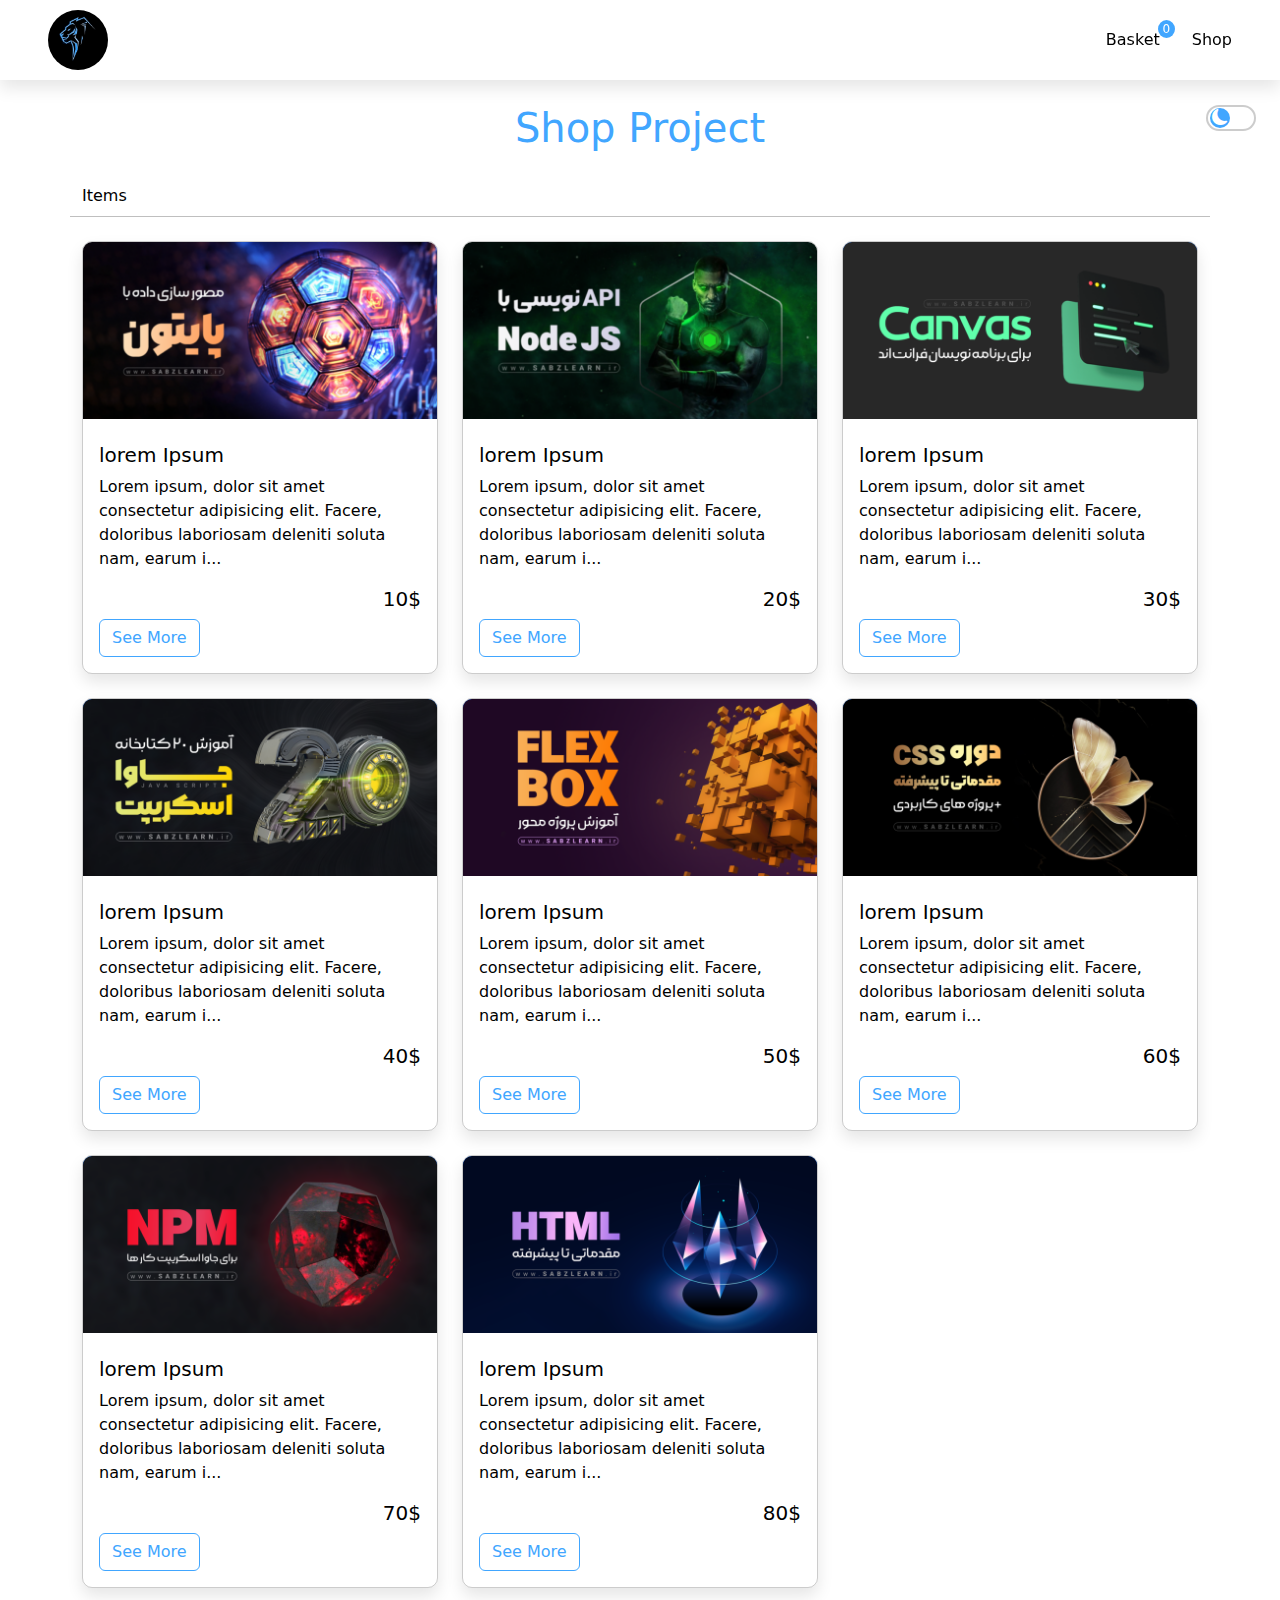
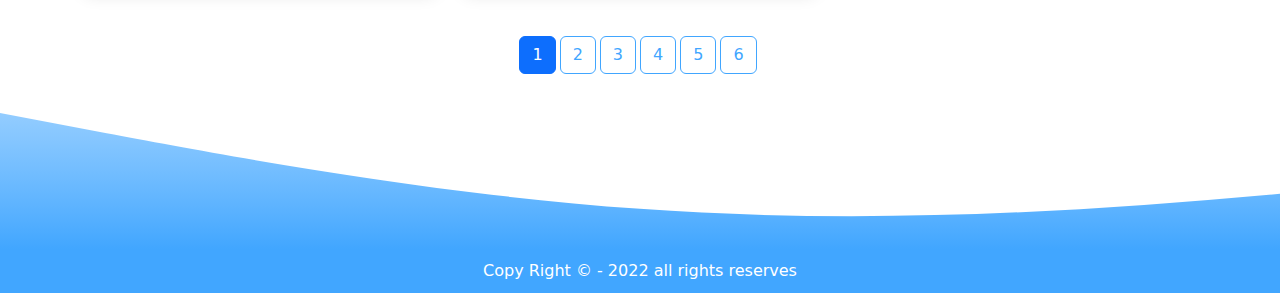
<file: index.html>
<!DOCTYPE html>
<html lang="en">
<head>
    <meta charset="UTF-8">
    <meta http-equiv="X-UA-Compatible" content="IE=edge">
    <meta name="viewport" content="width=device-width, initial-scale=1.0">
    <!-- BootStrap Icon CDN-->
    <link rel="stylesheet" href="https://cdn.jsdelivr.net/npm/bootstrap-icons@1.8.3/font/bootstrap-icons.css">
    <!-- BootStrap Stylesheet -->
    <link rel="stylesheet" href="./Source/BootStrap/Css/bootstrap.min.css">
    <!-- Main Css Stylesheet -->
    <link rel="stylesheet" href="./Source/Css/style.css">
    <title>Shop Project</title>
</head>
<body>
    <section id="header" class="container-fluid">
        <div class="costumized-scroll-bar"></div>

        <div class="logo-container ms-3 ms-md-5">
            <a href="index.html">
                <img class="img-fluid" src="./Source/Media/Img/logo/logo.png" alt="logo">
            </a>
        </div>
        <ul class="navbar-container me-3 me-md-5 pt-3">
            <a href="./cart.html"><li class="navbar-item me-2">Basket <div class="basket-items-count">0</div></li></a>
            <a href="./index.html"><li class="navbar-item ms-4">Shop</li></a>
        </ul>
    </section>

    <section id="body" class="container-fluid">
        <h1 class="title text-center py-4">Shop Project</h1>

        <div class="theme-container me-3 me-md-4">
            <div class="ball">
                <i class="theme-icon bi bi-moon-fill"></i>
            </div>
        </div>
        
        <div class="container">
            <div class="row mb-2">
                <div class="items-title col-12 m-auto">Items</div>
                <hr class="line mt-2">
            </div>
            <div class="shop-items-container row">

                <!-- card item EX:
                <div class="card-item-contianer col-12 col-md-6 col-lg-4 mb-3">
                    <div class="card-item">
                        <div class="card-item-img-container bg-primary">
                            <img class="img-fluid w-100" src="./Source/Media/Img/shop-items-imgs/card-img-1.png">
                        </div>
                        <div class="card-item-info p-3">
                            <h5 class="card-item-title my-2">Title</h5>
                            <div class="card-item-description mb-3">Lorem ipsum, dolor sit amet consectetur adipisicing elit. Facere, doloribus laboriosam deleniti soluta nam, earum ipsam, voluptatibus ipsum cum nihil temporibus tempora commodi sunt expedita voluptate voluptatem. Debitis, voluptate quia.</div>
                            <h5 class="card-item-price text-end">Price$</h5>
                            <a href="./discription.html?id='+ item.id +'" class="card-item-btn btn" title="Click to see more info">See More</a>
                        </div>
                    </div>
                </div> -->

            </div>
            <div class="row my-4">
                <div class="pagiantion-btns-container col-12 text-center">
                    <!-- Btn EX:
                    <button class="pagiantion-btn btn btn-outline-primary">1</button> -->
                </div>
            </div>
        </div>
    </section>
    
    <section id="footer">
        <svg id="wave" style="transform:rotate(0deg); transition: 0.3s" viewBox="0 0 1440 170" version="1.1" xmlns="http://www.w3.org/2000/svg"><defs><linearGradient id="sw-gradient-0" x1="0" x2="0" y1="1" y2="0"><stop stop-color="rgba(65, 166, 255, 1)" offset="0%"></stop><stop stop-color="rgba(111.664, 187.858, 255, 0.7)" offset="100%"></stop></linearGradient></defs><path style="transform:translate(0, 0px); opacity:1" fill="url(#sw-gradient-0)" d="M0,17L120,39.7C240,62,480,108,720,124.7C960,142,1200,130,1440,107.7C1680,85,1920,51,2160,51C2400,51,2640,85,2880,82.2C3120,79,3360,40,3600,39.7C3840,40,4080,79,4320,96.3C4560,113,4800,108,5040,87.8C5280,68,5520,34,5760,22.7C6000,11,6240,23,6480,31.2C6720,40,6960,45,7200,42.5C7440,40,7680,28,7920,22.7C8160,17,8400,17,8640,25.5C8880,34,9120,51,9360,51C9600,51,9840,34,10080,22.7C10320,11,10560,6,10800,22.7C11040,40,11280,79,11520,90.7C11760,102,12000,85,12240,87.8C12480,91,12720,113,12960,121.8C13200,130,13440,125,13680,102C13920,79,14160,40,14400,34C14640,28,14880,57,15120,62.3C15360,68,15600,51,15840,48.2C16080,45,16320,57,16560,51C16800,45,17040,23,17160,11.3L17280,0L17280,170L17160,170C17040,170,16800,170,16560,170C16320,170,16080,170,15840,170C15600,170,15360,170,15120,170C14880,170,14640,170,14400,170C14160,170,13920,170,13680,170C13440,170,13200,170,12960,170C12720,170,12480,170,12240,170C12000,170,11760,170,11520,170C11280,170,11040,170,10800,170C10560,170,10320,170,10080,170C9840,170,9600,170,9360,170C9120,170,8880,170,8640,170C8400,170,8160,170,7920,170C7680,170,7440,170,7200,170C6960,170,6720,170,6480,170C6240,170,6000,170,5760,170C5520,170,5280,170,5040,170C4800,170,4560,170,4320,170C4080,170,3840,170,3600,170C3360,170,3120,170,2880,170C2640,170,2400,170,2160,170C1920,170,1680,170,1440,170C1200,170,960,170,720,170C480,170,240,170,120,170L0,170Z"></path></svg>      
        <div class="copy-right text-center">Copy Right © - 2022 all rights reserves</div>
    </section>

    <!-- BootStrap Js -->
    <script src="./Source/BootStrap/Js/bootstrap.bundle.js"></script>
    <!-- Main Script -->
    <script src="./Source/Js/script.js"></script>
</body>
</html>
</file>
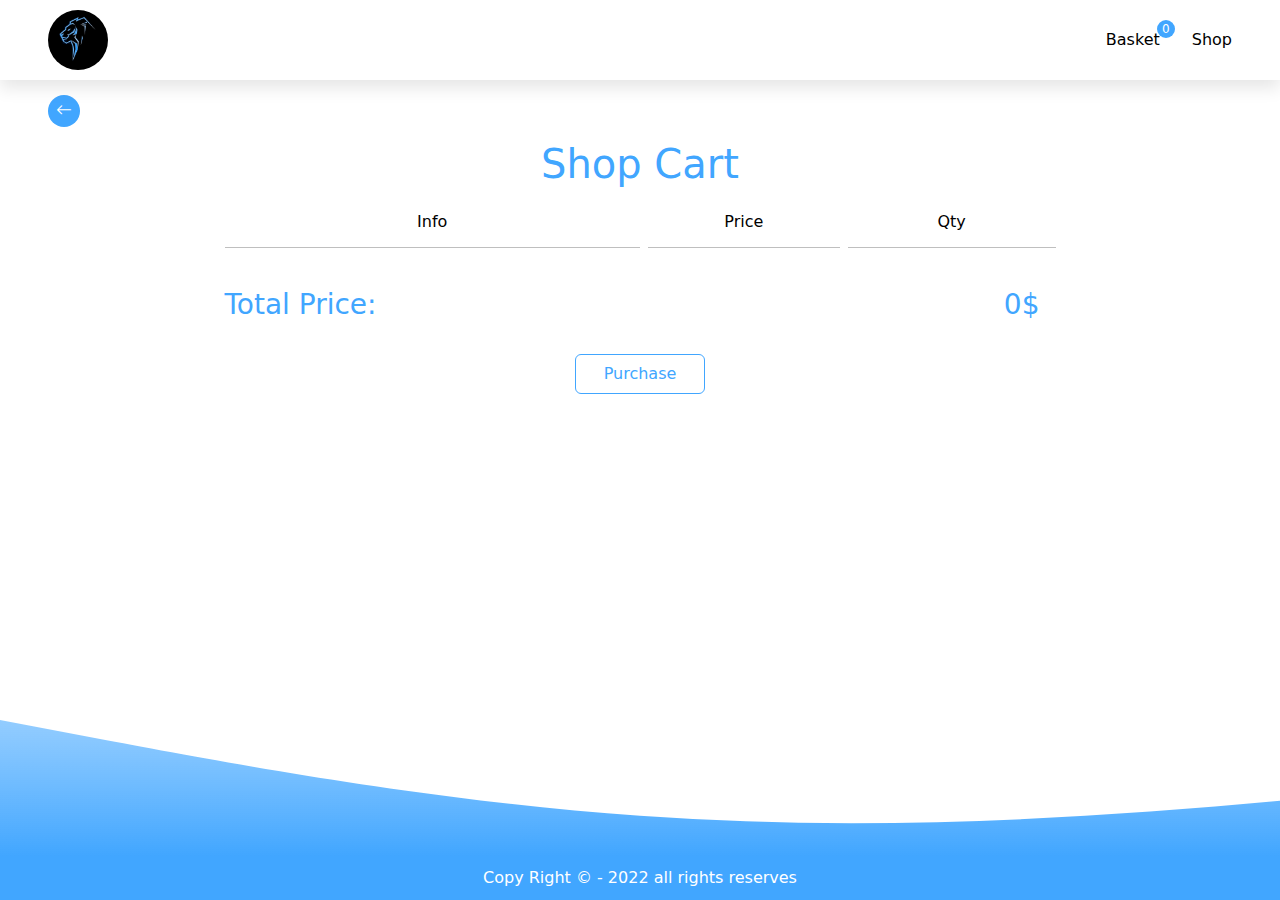
<file: cart.html>
<!DOCTYPE html>
<html lang="en">
<head>
    <meta charset="UTF-8">
    <meta http-equiv="X-UA-Compatible" content="IE=edge">
    <meta name="viewport" content="width=device-width, initial-scale=1.0">
    <!-- BootStrap Icon CDN-->
    <link rel="stylesheet" href="https://cdn.jsdelivr.net/npm/bootstrap-icons@1.8.3/font/bootstrap-icons.css">
    <!-- BootStrap Stylesheet -->
    <link rel="stylesheet" href="./Source/BootStrap/Css/bootstrap.min.css">
    <!-- Main Css Stylesheet -->
    <link rel="stylesheet" href="./Source/Css/cartStyle.css">
    <title>Shop cart</title>
</head>
<body>
    <section id="header" class="container-fluid">
        <div class="costumized-scroll-bar"></div>

        <div class="logo-container ms-3 ms-md-5">
            <a href="index.html">
                <img class="img-fluid" src="./Source/Media/Img/logo/logo.png" alt="logo">
            </a>
        </div>
        <ul class="navbar-container me-3 me-md-5 pt-3">
            <a href="./cart.html"><li class="navbar-item me-2">Basket <div class="basket-items-count">0</div></li></a>
            <a href="./index.html"><li class="navbar-item ms-4">Shop</li></a>
        </ul>
    </section>

    <section id="body">
        <div class="alerts-container">
            <!-- red alert EX: -->
            <!-- <span class="alert red-alert hide">
                <span class="warning-icon bi bi-info-circle-fill"></span>
                <span class="msg">Item removed from basket</span>
                <span class="close-btn bi bi-x-lg"></span>
            </span> -->
    
            <!-- green alert EX:
            <span class="alert green-alert hide">
                <span class="warning-icon bi bi-check-circle-fill"></span>
                <span class="msg">Changes are seved successfully</span>
                <span class="close-btn bi bi-x-lg"></span>
            </span> -->
        </div>

        <div class="back-btn ms-4 ms-md-5">
            <button class="go-back-btn"><i class="bi bi-arrow-left"></i></button>
        </div>

        <h1 class="title text-center">Shop Cart</h1>

        <div class="cart-container container pt-3">
            <div class="cart-header-container row">
                <div class="cart-header col-12 col-md-11 col-lg-9 d-flex m-auto">
                    <h6 class="cart-header-info text-center mb-0">
                        Info
                        <hr>
                    </h6>
                    <h6 class="cart-header-price text-center mb-0 px-2">
                        Price
                        <hr>
                    </h6>
                    <h6 class="cart-header-quantity text-center mb-0">
                        Qty
                        <hr>
                    </h6>
                </div>
            </div>
            <div class="cart-body-container row">

                <!-- cart item EX:
                <div class="cart-item col-12 col-md-11 col-lg-9 d-flex m-auto">                    
                    <div class="cart-item-info d-flex">
                        <div class="cart-item-img">
                            <img class="img-fluid" src="./Source/Media/Img/shop-items-imgs/card-img-9.png">
                        </div>
                        <div class="cart-item-title d-flex">title</div>
                    </div>
                    <div class="cart-item-price text-center">200$</div>
                    <div class="cart-item-quantity">
                        <div class="item-quantity m-auto d-flex">
                            <i class="bi bi-trash"></i>
                            <i class="bi bi-dash"></i>
                            <span class="cart-item-count px-2">1</span>
                            <i class="bi bi-plus"></i>
                        </div>
                    </div>
                </div> -->

            </div>
            <div class="cart-footer-container row mb-5 pb-4">
                <div class="cart-footer col-12 col-md-11 col-lg-9 d-flex m-auto pt-4">
                    <div class="cart-total-price">
                        <h3 class="total-price-title">Total Price:</h3>                
                        <h3 class="total-price me-3">0$</h3>
                    </div>
                </div>
                <div class="col-12 col-md-11 col-lg-9 d-flex m-auto pt-4 mb-5">
                    <button class="purchase-btn btn m-auto">Purchase</button>
                </div>
            </div>
        </div>
    </section>

    <section id="footer">
        <svg id="wave" style="transform:rotate(0deg); transition: 0.3s" viewBox="0 0 1440 170" version="1.1" xmlns="http://www.w3.org/2000/svg"><defs><linearGradient id="sw-gradient-0" x1="0" x2="0" y1="1" y2="0"><stop stop-color="rgba(65, 166, 255, 1)" offset="0%"></stop><stop stop-color="rgba(111.664, 187.858, 255, 0.7)" offset="100%"></stop></linearGradient></defs><path style="transform:translate(0, 0px); opacity:1" fill="url(#sw-gradient-0)" d="M0,17L120,39.7C240,62,480,108,720,124.7C960,142,1200,130,1440,107.7C1680,85,1920,51,2160,51C2400,51,2640,85,2880,82.2C3120,79,3360,40,3600,39.7C3840,40,4080,79,4320,96.3C4560,113,4800,108,5040,87.8C5280,68,5520,34,5760,22.7C6000,11,6240,23,6480,31.2C6720,40,6960,45,7200,42.5C7440,40,7680,28,7920,22.7C8160,17,8400,17,8640,25.5C8880,34,9120,51,9360,51C9600,51,9840,34,10080,22.7C10320,11,10560,6,10800,22.7C11040,40,11280,79,11520,90.7C11760,102,12000,85,12240,87.8C12480,91,12720,113,12960,121.8C13200,130,13440,125,13680,102C13920,79,14160,40,14400,34C14640,28,14880,57,15120,62.3C15360,68,15600,51,15840,48.2C16080,45,16320,57,16560,51C16800,45,17040,23,17160,11.3L17280,0L17280,170L17160,170C17040,170,16800,170,16560,170C16320,170,16080,170,15840,170C15600,170,15360,170,15120,170C14880,170,14640,170,14400,170C14160,170,13920,170,13680,170C13440,170,13200,170,12960,170C12720,170,12480,170,12240,170C12000,170,11760,170,11520,170C11280,170,11040,170,10800,170C10560,170,10320,170,10080,170C9840,170,9600,170,9360,170C9120,170,8880,170,8640,170C8400,170,8160,170,7920,170C7680,170,7440,170,7200,170C6960,170,6720,170,6480,170C6240,170,6000,170,5760,170C5520,170,5280,170,5040,170C4800,170,4560,170,4320,170C4080,170,3840,170,3600,170C3360,170,3120,170,2880,170C2640,170,2400,170,2160,170C1920,170,1680,170,1440,170C1200,170,960,170,720,170C480,170,240,170,120,170L0,170Z"></path></svg>
        <div class="copy-right text-center">Copy Right © - 2022 all rights reserves</div>
    </section>

    <!-- BootStrap Js -->
    <script src="./Source/BootStrap/Js/bootstrap.bundle.js"></script>
    <!-- Main Script -->
    <script src="./Source/Js/cartScript.js"></script>
</body>
</html>
</file>
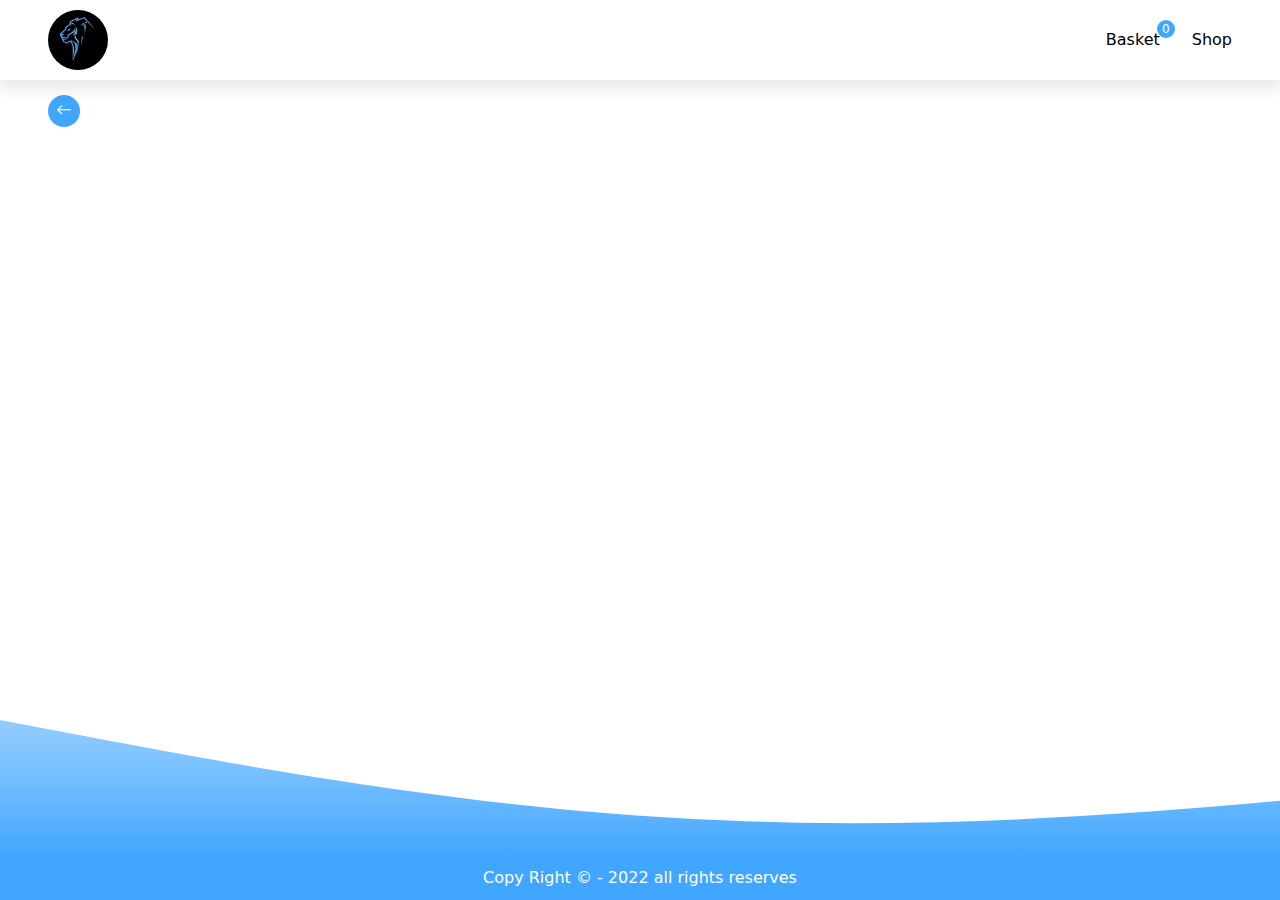
<file: discription.html>
<!DOCTYPE html>
<html lang="en">
<head>
    <meta charset="UTF-8">
    <meta http-equiv="X-UA-Compatible" content="IE=edge">
    <meta name="viewport" content="width=device-width, initial-scale=1.0">
    <!-- BootStrap Icon CDN-->
    <link rel="stylesheet" href="https://cdn.jsdelivr.net/npm/bootstrap-icons@1.8.3/font/bootstrap-icons.css">
    <!-- BootStrap Stylesheet -->
    <link rel="stylesheet" href="./Source/BootStrap/Css/bootstrap.min.css">
    <!-- Main Css Stylesheet -->
    <link rel="stylesheet" href="./Source/Css/discriptionStyle.css">
    <title>Item Discription</title>
</head>
<body>
    <section id="header" class="container-fluid">
        <div class="costumized-scroll-bar"></div>

        <div class="logo-container ms-3 ms-md-5">
            <a href="index.html">
                <img class="img-fluid" src="./Source/Media/Img/logo/logo.png" alt="logo">
            </a>
        </div>
        <ul class="navbar-container me-3 me-md-5 pt-3">
            <a href="./cart.html"><li class="navbar-item me-2">Basket <div class="basket-items-count">0</div></li></a>
            <a href="./index.html"><li class="navbar-item ms-4">Shop</li></a>
        </ul>
    </section>

    <section id="body">
        <div class="alerts-container">
            <!-- red alert EX: -->
            <!-- <span class="alert red-alert hide">
                <span class="warning-icon bi bi-info-circle-fill"></span>
                <span class="msg">Item already exists in basket</span>
                <span class="close-btn bi bi-x-lg"></span>
            </span> -->
    
            <!-- green alert EX:
            <span class="alert green-alert hide">
                <span class="warning-icon bi bi-bag-check-fill"></span>
                <span class="msg">Item added to your basket</span>
                <span class="close-btn bi bi-x-lg"></span>
            </span> -->
        </div>

        <div class="back-btn ms-4 ms-md-5">
            <button class="go-back-btn"><i class="bi bi-arrow-left"></i></button>
        </div>

        <div class="card-item-container container">
            <div class="row">
                <div class="col-12 col-lg-6">
                    <div class="img-container text-center">
                        <img src="./Source/Media/Img/shop-items-imgs/card-img-5.png">
                    </div>
                </div>
                <div class="card-item-info-container m-auto col-11 col-lg-6 mt-4 mt-lg-1">
                    <div>
                        <h4 class="card-item-title">Title</h4>
                    </div>
                    <div class="card-item-discription">Lorem ipsum dolor sit amet consectetur adipisicing elit. Nesciunt nostrum quibusdam dignissimos voluptate expedita, soluta suscipit voluptatum vitae debitis mollitia recusandae enim dicta, cumque iure quisquam atque, quis consectetur totam?
                        Lorem ipsum dolor sit amet consectetur adipisicing elit. Tempora, voluptatibus perspiciatis. Vitae inventore error quibusdam molestias, esse dolore magni. Quas eligendi sequi ea numquam quod quibusdam tenetur velit quos. Officiis.
                    </div>
                </div>
                <div class="card-item-button text-end col-11 mt-4 mt-lg-5 m-auto">
                    <button class="card-item-basket-btn btn button-loading"><span class="button-text">Add to basket</span></button>
                </div>
            </div>
        </div>
    </section>

    <section id="footer">
        <svg id="wave" style="transform:rotate(0deg); transition: 0.3s" viewBox="0 0 1440 170" version="1.1" xmlns="http://www.w3.org/2000/svg"><defs><linearGradient id="sw-gradient-0" x1="0" x2="0" y1="1" y2="0"><stop stop-color="rgba(65, 166, 255, 1)" offset="0%"></stop><stop stop-color="rgba(111.664, 187.858, 255, 0.7)" offset="100%"></stop></linearGradient></defs><path style="transform:translate(0, 0px); opacity:1" fill="url(#sw-gradient-0)" d="M0,17L120,39.7C240,62,480,108,720,124.7C960,142,1200,130,1440,107.7C1680,85,1920,51,2160,51C2400,51,2640,85,2880,82.2C3120,79,3360,40,3600,39.7C3840,40,4080,79,4320,96.3C4560,113,4800,108,5040,87.8C5280,68,5520,34,5760,22.7C6000,11,6240,23,6480,31.2C6720,40,6960,45,7200,42.5C7440,40,7680,28,7920,22.7C8160,17,8400,17,8640,25.5C8880,34,9120,51,9360,51C9600,51,9840,34,10080,22.7C10320,11,10560,6,10800,22.7C11040,40,11280,79,11520,90.7C11760,102,12000,85,12240,87.8C12480,91,12720,113,12960,121.8C13200,130,13440,125,13680,102C13920,79,14160,40,14400,34C14640,28,14880,57,15120,62.3C15360,68,15600,51,15840,48.2C16080,45,16320,57,16560,51C16800,45,17040,23,17160,11.3L17280,0L17280,170L17160,170C17040,170,16800,170,16560,170C16320,170,16080,170,15840,170C15600,170,15360,170,15120,170C14880,170,14640,170,14400,170C14160,170,13920,170,13680,170C13440,170,13200,170,12960,170C12720,170,12480,170,12240,170C12000,170,11760,170,11520,170C11280,170,11040,170,10800,170C10560,170,10320,170,10080,170C9840,170,9600,170,9360,170C9120,170,8880,170,8640,170C8400,170,8160,170,7920,170C7680,170,7440,170,7200,170C6960,170,6720,170,6480,170C6240,170,6000,170,5760,170C5520,170,5280,170,5040,170C4800,170,4560,170,4320,170C4080,170,3840,170,3600,170C3360,170,3120,170,2880,170C2640,170,2400,170,2160,170C1920,170,1680,170,1440,170C1200,170,960,170,720,170C480,170,240,170,120,170L0,170Z"></path></svg>
        <div class="copy-right text-center">Copy Right © - 2022 all rights reserves</div>
    </section>

    <!-- BootStrap Js -->
    <script src="./Source/BootStrap/Js/bootstrap.bundle.js"></script>
    <!-- Main Script -->
    <script src="./Source/Js/discriptionScript.js"></script>
</body>
</html>
</file>
<file: Source/Css/style.css>
*{
    box-sizing: border-box;
    padding: 0;
    margin: 0;
}

:root{
    /* light */
    --theme-background:#ffffff;
    --primary-color:#41a6ff;
    --secondary-color:#ffd662;
    --text-color:#000;
    --box-shadow:rgba(0, 0, 0, 0.102);
    --border-color:#00000033;
    --btn-hover:#ffffff;

    /* dark */
    --theme-background:#000;
    --primary-color:#41a6ff;
    --secondary-color:#ffd662;
    --text-color:#f5f5f5;
    --box-shadow: #ffffff33;
    --border-color:#ffffff4d;
    --btn-hover:#ffffff; 
}

body{
    background-color: var(--theme-background);
}

/* Header */
#header{
    background-color: var(--theme-background);
    box-shadow: 0 .5rem 1rem var(--box-shadow);
    color: var(--text-color);
    display: flex; 
    justify-content: space-between;
    align-items: center;   
    padding: 10px 0px;
    z-index: 9999;
    position: sticky;
    top: 0;
}

.costumized-scroll-bar{
    background-color: var(--primary-color);
    border-radius: 15px;
    height: 3px;
    width: 0;
    position: fixed;
    top: 0;
    transition: 0.1s;
}

#header .logo-container{
    border-radius: 50%;
    overflow: hidden;
    cursor: pointer;
    height: 60px;
    width: 60px;
}

.logo-container img{
    transform:scale(1.6);
}

#header .navbar-container{
    list-style-type: none;
    display: flex;
}

.navbar-container .navbar-item{
    position: relative;
    cursor: pointer;
}

.navbar-container a{
    text-decoration: none;
    color: var(--text-color);
}

.navbar-item::after{
    content: "";
    background-color: var(--primary-color);
    position: absolute;
    bottom: -5px;
    right: 0px;
    border-radius: 15px;
    height: 2px;
    width: 0;
    transition: 0.6s;
}

.navbar-item:hover::after{
    width: 60%;
}

.navbar-item::before{
    content: "";
    background-color: var(--text-color);
    position: absolute;
    bottom: -1px;
    right: 0px;
    border-radius: 15px;
    height: 2px;
    width: 0;
    transition: 0.3s;
}

.navbar-item:hover::before{
    width: 40%;
}

.basket-items-count{
    background-color: var(--primary-color);
    color: var(--btn-hover);
    display: flex;
    align-items: center;
    justify-content: center;
    border-radius: 50%;
    position: absolute;
    right: -15px;
    top: -8px;
    font-size: 12px;
    height: 18px;
    width: 17px;
}

/* Body */
#body{
    position: relative;
}

.title{
    color: var(--primary-color);
    font-weight: 400;
}

/* theme button */
.theme-container{
    background-color: var(--theme-background);
    border: 2px solid var(--border-color);
    position: absolute;
    right: 0;
    top:25px;
    border-radius: 20px;
    cursor: pointer;
    height: 26px;
    width: 50px;
    display: flex;
    align-items: center;
}

.ball{
    transform: translateX(-2px);
    background-color: var(--primary-color);
    border-radius: 50%;
    margin: 0px 4px;
    z-index: 100;
    height: 20px;
    width: 20px;
    display:flex;
    align-items: center;
    justify-content: center;
    transition: 0.3s;
}

.theme-container .bi-moon-fill{
    color: var(--theme-background);
    display: inline-block;
    opacity: 1;
    transition: 0.3s;
}

.theme-container .bi-brightness-alt-high-fill{
    color: var(--theme-background);
    display: inline-block;
    font-size: 14px;
    transition: 0.3s;
}

.line,
.items-title{
    color: var(--text-color);
}

/* card */
.card-item{
    box-shadow: 0 .5rem 1rem var(--box-shadow);
    border: 1px solid var(--border-color);
    color: var(--text-color);
    border-radius: 10px;
    overflow: hidden;
    transition: 0.2s;
}

.card-item:hover{
    transform: translateY(-6px);
}

.card-item-btn{
    border-color: var(--primary-color);
    color: var(--primary-color);
    transition: 0.1s;
}

.card-item-btn:hover{
    background-color: var(--primary-color);
    border-color: var(--primary-color);
    color: var(--btn-hover);
}

.card-item-btn:focus{
    transform: scale(0.9);
}

/* pagiantion */
.pagiantion-btn{
    border-color: var(--primary-color);
    color: var(--primary-color);
    transition: 0.1
}

.pagiantion-btn:hover{
    background-color: var(--primary-color);
    border-color: var(--primary-color);
    color: var(--btn-hover);
    transform: scale(1.08);
}

/* Footer */
.copy-right{
    background-color: var(--primary-color);
    color: white;
    padding: 10px;
}
</file>
<file: Source/Css/cartStyle.css>
*{
    box-sizing: border-box;
    padding: 0;
    margin: 0;
}

:root{
    /* light */
    --theme-background:#ffffff;
    --primary-color:#41a6ff;
    --secondary-color:#ffd662;
    --text-color:#000;
    --box-shadow:rgba(0, 0, 0, 0.102);
    --border-color:#00000033;
    --btn-hover:#ffffff;

    /* dark */
    --theme-background:#000;
    --primary-color:#41a6ff;
    --secondary-color:#ffd662;
    --text-color:#f5f5f5;
    --box-shadow: #ffffff33;
    --border-color:#ffffff4d;
    --btn-hover:#ffffff; 
}

body{
    background-color: var(--theme-background);
}

/* alert */
.alerts-container{
    position: fixed;
    top: 30px;
    left: 20px;
    z-index: 10000;
    display: flex;
    flex-direction: column;
}

.alert{
    background-color: var(--theme-background);
    border: 1px solid var(--border-color);
    overflow: hidden;
}

.alert .msg{
    color: var(--text-color);
    margin: 0px 18px 0px 7px;
}

.alert .close-btn{
    color: var(--text-color);
    position: absolute;
    cursor: pointer;
    right: 10px;
    top: 50%;
    transform: translateY(-50%);
}

.red-alert{
    border-left:5px solid rgb(255, 29, 29);
}

.red-alert .warning-icon{
    color: rgb(255, 29, 29);
}

.green-alert{
    border-left:5px solid rgb(0, 195, 0)
}

.green-alert .warning-icon{
    color: rgb(0, 195, 0);
}

.alert.show{
    animation: show-slide 0.6s ease forwards ;
}

@keyframes show-slide{
    0%{
        transform: translateX(-100%);
    }
    50%{
        transform: translateX(5%);
    }
    100%{
        transform: translateX(0%);
    }
}

.alert.hide{
    animation: hide-slide 0.6s ease forwards ;
}

@keyframes hide-slide{
    0%{
        transform: translateX(0%);
    }
    50%{
        transform: translateX(5%);
    }
    100%{
        transform: translateX(-120%);
    }
}

/* Header */
#header{
    background-color: var(--theme-background);
    box-shadow: 0 .5rem 1rem var(--box-shadow);
    color: var(--text-color);
    display: flex; 
    justify-content: space-between;
    align-items: center;   
    padding: 10px 0px;
    z-index: 9999;
    position: sticky;
    top: 0;
}

.costumized-scroll-bar{
    background-color: var(--primary-color);
    border-radius: 15px;
    height: 3px;
    width: 0;
    position: fixed;
    top: 0;
    transition: 0.1s;
}

#header .logo-container{
    border-radius: 50%;
    overflow: hidden;
    cursor: pointer;
    height: 60px;
    width: 60px;
}

.logo-container img{
    transform:scale(1.6);
}

#header .navbar-container{
    list-style-type: none;
    display: flex;
}

.navbar-container a{
    text-decoration: none;
    color: var(--text-color);
}

.navbar-container .navbar-item{
    position: relative;
    cursor: pointer;
}

.navbar-item::after{
    content: "";
    background-color: var(--primary-color);
    position: absolute;
    bottom: -5px;
    right: 0px;
    border-radius: 15px;
    height: 2px;
    width: 0;
    transition: 0.6s;
}

.navbar-item:hover::after{
    width: 60%;
}

.navbar-item::before{
    content: "";
    background-color: var(--text-color);
    position: absolute;
    bottom: -1px;
    right: 0px;
    border-radius: 15px;
    height: 2px;
    width: 0;
    transition: 0.3s;
}

.navbar-item:hover::before{
    width: 40%;
}

.basket-items-count{
    background-color: var(--primary-color);
    color: var(--btn-hover);
    display: flex;
    align-items: center;
    justify-content: center;
    border-radius: 50%;
    position: absolute;
    right: -15px;
    top: -8px;
    font-size: 12px;
    height: 18px;
    width: 18px;
}

/* Body */
.back-btn{
    position: absolute;
    margin-top: 15px;
}

.back-btn button{
    background-color: var(--primary-color);
    color: var(--btn-hover);
    border-radius: 50%;
    padding: 4px 8px;
    border: none;
    transition: 0.2s;
}

.back-btn button:hover{
    transform: scale(1.08);
}

.back-btn button:focus{
    transform: scale(0.95);
}

.title{
    color: var(--primary-color);
    padding-top: 60px;
    font-weight: 400;
}

.cart-header-info{
    color: var(--text-color);
    width: 50%;
}

.cart-header-price{
    color: var(--text-color);
    width: 25%;
}

.cart-header-quantity{
    color: var(--text-color);
    width: 25%;
}

.cart-item{
    flex-direction: row;
    border-bottom: 1px solid var(--border-color);
    padding-bottom: 18px;
}

.cart-item-info{
    width: 50%;
}

.cart-item-img{
    width: 70%;
    overflow: hidden;
    border-radius: 8px;
}

.cart-item-title{
    color: var(--text-color);
    justify-content: center;
    text-align: center;
    font-size: 18px;
    margin: auto;
    width: 30%;
}

.cart-item-price{
    color: var(--text-color);
    margin: auto;
    width: 25%;
}

.cart-item-quantity{
    margin: auto;
    width: 25%;
}

.item-quantity{
    border: 1px solid var(--border-color);
    justify-content: space-evenly;
    align-items: center;
    border-radius: 5px;
    padding: 4px 0px;
    max-width: 95px;
    height: 35px;
}

.item-quantity i{
    color: rgb(255, 99, 99);
    font-size: 18px;
    cursor: pointer;
    height: 100%;
    display: flex;
    align-items: center;
}

.item-quantity .bi-dash{
    display: none;
}

.cart-item-count{
    color: var(--text-color);
}

.cart-footer{
    display: block;
}

.cart-total-price{
    width: 100%;
    display: flex;
    justify-content: space-between;
}

.cart-total-price h3{
    font-weight: 400;
    color: var(--primary-color);
}

.purchase-btn{
    border-color: var(--primary-color);
    color: var(--primary-color);
    transition: 0.1s;
    width: 130px;
    height: 40px;
}

.purchase-btn:hover{
    background-color: var(--primary-color);
    border-color: var(--primary-color);
    color: var(--btn-hover);
}

.purchase-btn:focus{
    transform: scale(0.9);
}

/* footer */
#footer{
    position: fixed;
    width: 100%;
    bottom: 0;
}

.copy-right{
    background-color: var(--primary-color);
    color: white;
    padding: 10px;
}
</file>
<file: Source/Css/discriptionStyle.css>
*{
    box-sizing: border-box;
    padding: 0;
    margin: 0;
}

:root{
    /* light */
    --theme-background:#ffffff;
    --primary-color:#41a6ff;
    --secondary-color:#ffd662;
    --text-color:#000;
    --box-shadow:rgba(0, 0, 0, 0.102);
    --border-color:#00000033;
    --btn-hover:#ffffff;

    /* dark */
    --theme-background:#000;
    --primary-color:#41a6ff;
    --secondary-color:#ffd662;
    --text-color:#f5f5f5;
    --box-shadow: #ffffff33;
    --border-color:#ffffff4d;
    --btn-hover:#ffffff; 
}

body{
    background-color: var(--theme-background);
}

/* alert */
.alerts-container{
    position: fixed;
    top: 30px;
    left: 20px;
    z-index: 10000;
    display: flex;
    flex-direction: column;
}

.alert{
    background-color: var(--theme-background);
    border: 1px solid var(--border-color);
    overflow: hidden;
}

.alert .msg{
    color: var(--text-color);
    margin: 0px 18px 0px 7px;
}

.alert .close-btn{
    color: var(--text-color);
    position: absolute;
    cursor: pointer;
    right: 10px;
    top: 50%;
    transform: translateY(-50%);
}

.red-alert{
    border-left:5px solid rgb(255, 29, 29);
}

.red-alert .warning-icon{
    color: rgb(255, 29, 29);
}

.green-alert{
    border-left:5px solid rgb(0, 195, 0)
}

.green-alert .warning-icon{
    color: rgb(0, 195, 0);
}

.alert.show{
    animation: show-slide 0.6s ease forwards ;
}

@keyframes show-slide{
    0%{
        transform: translateX(-100%);
    }
    50%{
        transform: translateX(5%);
    }
    100%{
        transform: translateX(0%);
    }
}

.alert.hide{
    animation: hide-slide 0.6s ease forwards ;
}

@keyframes hide-slide{
    0%{
        transform: translateX(0%);
    }
    50%{
        transform: translateX(5%);
    }
    100%{
        transform: translateX(-120%);
    }
}

/* Header */
#header{
    background-color: var(--theme-background);
    box-shadow: 0 .5rem 1rem var(--box-shadow);
    color: var(--text-color);
    display: flex; 
    justify-content: space-between;
    align-items: center;   
    padding: 10px 0px;
    z-index: 9999;
    position: sticky;
    top: 0;
}

.costumized-scroll-bar{
    background-color: var(--primary-color);
    border-radius: 15px;
    height: 3px;
    width: 0;
    position: fixed;
    top: 0;
    transition: 0.1s;
}

#header .logo-container{
    border-radius: 50%;
    overflow: hidden;
    cursor: pointer;
    height: 60px;
    width: 60px;
}

.logo-container img{
    transform:scale(1.6);
}

#header .navbar-container{
    list-style-type: none;
    display: flex;
}

.navbar-container a{
    text-decoration: none;
    color: var(--text-color);
}

.navbar-container .navbar-item{
    position: relative;
    cursor: pointer;
}

.navbar-item::after{
    content: "";
    background-color: var(--primary-color);
    position: absolute;
    bottom: -5px;
    right: 0px;
    border-radius: 15px;
    height: 2px;
    width: 0;
    transition: 0.6s;
}

.navbar-item:hover::after{
    width: 60%;
}

.navbar-item::before{
    content: "";
    background-color: var(--text-color);
    position: absolute;
    bottom: -1px;
    right: 0px;
    border-radius: 15px;
    height: 2px;
    width: 0;
    transition: 0.3s;
}

.navbar-item:hover::before{
    width: 40%;
}

.basket-items-count{
    background-color: var(--primary-color);
    color: var(--btn-hover);
    display: flex;
    align-items: center;
    justify-content: center;
    border-radius: 50%;
    position: absolute;
    right: -15px;
    top: -8px;
    font-size: 12px;
    height: 18px;
    width: 18px;
}

/* body */
.back-btn{
    position: absolute;
    margin-top: 15px;
}

.back-btn button{
    background-color: var(--primary-color);
    color: var(--btn-hover);
    border-radius: 50%;
    padding: 4px 8px;
    border: none;
    transition: 0.2s;
}

.back-btn button:hover{
    transform: scale(1.08);
}

.back-btn button:focus{
    transform: scale(0.95);
}

.card-item-container{
    padding-top: 65px;
}

.img-container img{
    border-radius: 10px;
}

.card-item-title{
    color: var(--primary-color);
}

.card-item-discription{
    color: var(--text-color);
    text-align: justify;
}

.card-item-price{
    color: var(--text-color);
    font-weight: 500;
}

.card-item-basket-btn{
    border-color: var(--primary-color);
    color: var(--primary-color);
    transition: 0.1s;
    width: 130px;
    height: 40px;
}

.card-item-basket-btn:hover{
    background-color: var(--primary-color);
    border-color: var(--primary-color);
    color: var(--btn-hover);
}

.card-item-basket-btn:focus{
    transform: scale(0.9);
}

.button-loading{
    position: relative;
}

.button-loading .button-text{
    display: none;
    opacity: 0;
}

.button-loading::after{
    position: absolute;
    content: "";
    top: 0;
    left: 0;
    right: 0;
    margin: auto;
    bottom: 0;
    width: 20px;
    height: 20px;
    transition: 0.2s;
    border-radius: 50%;
    border-top: 3px solid var(--primary-color);
    animation: button-loading-spinner 1s ease infinite;
}

.button-loading:hover:after{
    border-top: 3px solid var(--btn-hover);
}

.button-text .bi{
    font-size: 20px;
    display: flex;
    justify-content: center;
}

/* footer */
#footer{
    position: fixed;
    width: 100%;
    bottom: 0;
}

.copy-right{
    background-color: var(--primary-color);
    color: white;
    padding: 10px;
}

@keyframes button-loading-spinner {
    from {
      transform: rotate(0turn);
    }
  
    to {
      transform: rotate(1turn);
    }
}
</file>
